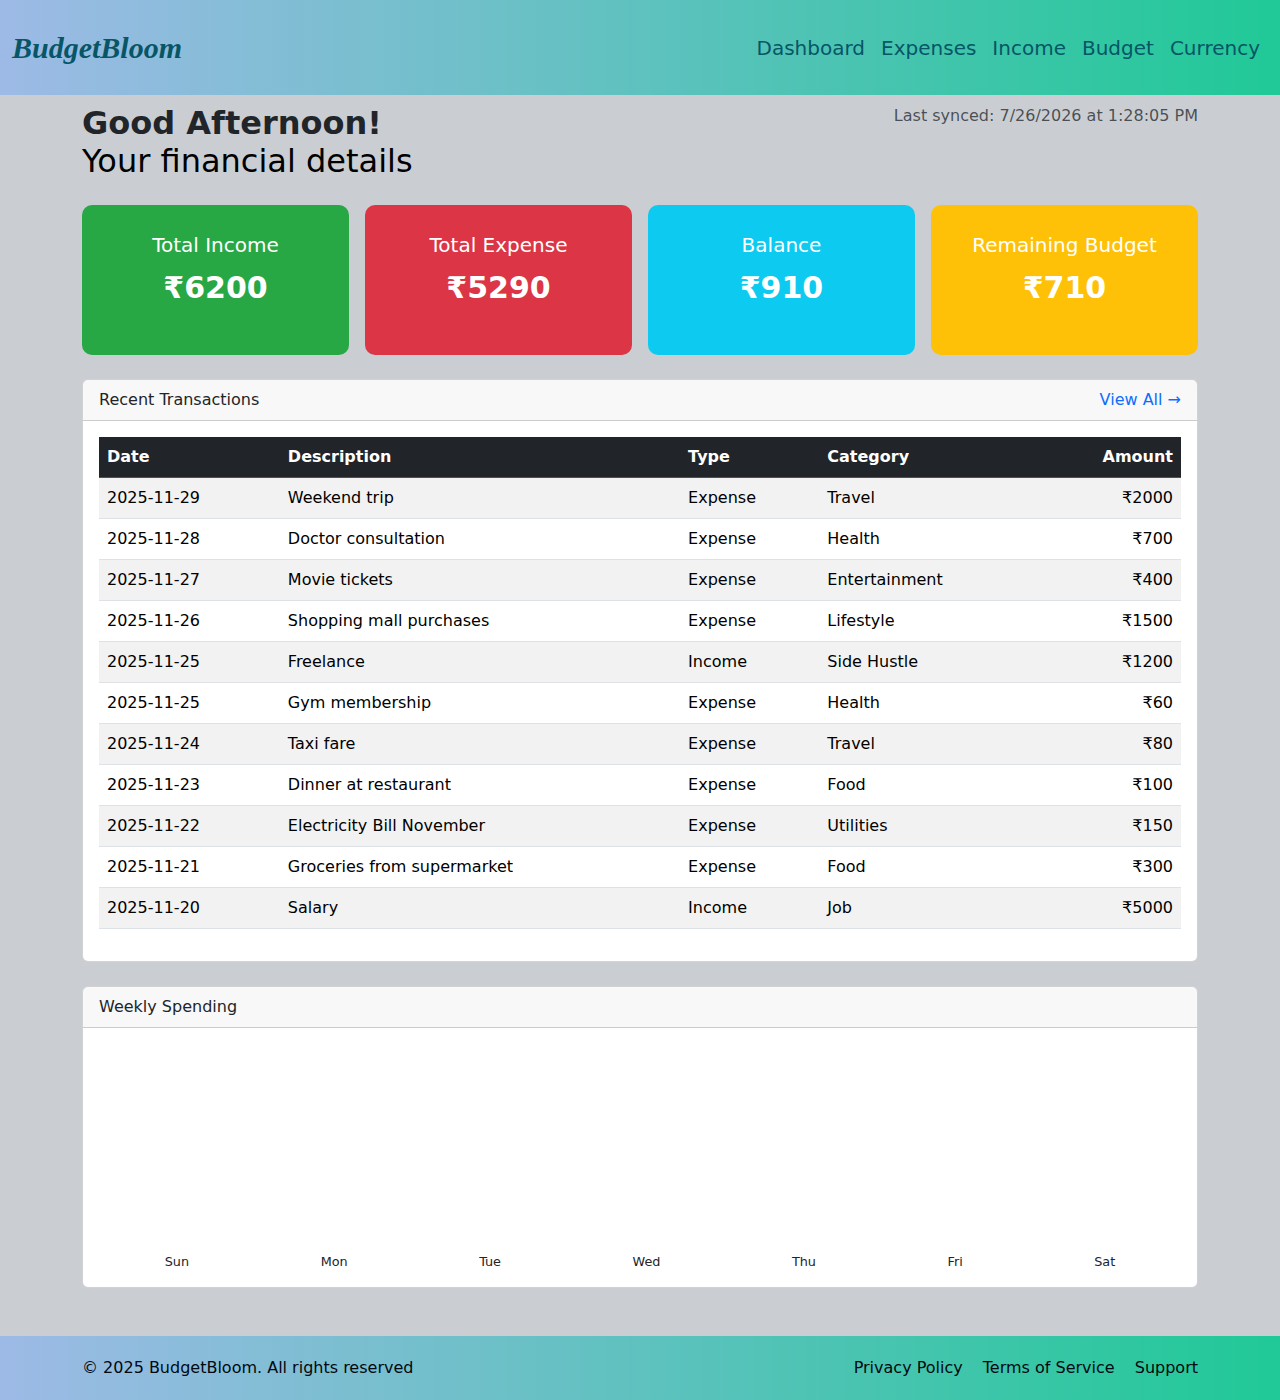
<file: index.html>
<!DOCTYPE html>
<html lang="en">
<head>
  <meta charset="UTF-8" />
  <meta name="viewport" content="width=device-width, initial-scale=1.0"/>
  <title>Finance Tracker Dashboard</title>
  <link href="https://cdn.jsdelivr.net/npm/bootstrap@5.3.2/dist/css/bootstrap.min.css" rel="stylesheet"/>
  <script src="https://cdn.jsdelivr.net/npm/bootstrap@5.3.2/dist/js/bootstrap.bundle.min.js"></script>
  <link rel="stylesheet" href="style.css">
  <style>
  .summary-card {
  border-radius: 10px;
  padding: 20px;
  color: white;
  min-height: 150px;  
  display: flex;
  flex-direction: column;
  justify-content: center; 
  text-align: center; 
  font-size: 30px; 
  font-weight: bold;   
              }


  .row.g-3 > [class*="col-"] {
  display: flex;
        }
  .row.g-3 > [class*="col-"] .summary-card {
  flex: 1;
  width: 100%;  
        }

    .income { background-color: #28a745; }
    .expense { background-color: #dc3545; }
    .balance { background-color: #0dcaf0; }
    .budget { background-color: #ffc107; }

   .chart-bar {
      width: 30px;
      margin: 0 5px;
      background-color: #17a2b8;
      display: inline-block;
      vertical-align: bottom;
      transition: height 0.3s ease, background-color 0.3s ease;
    }
    .chart-bar:hover {
      background-color: #0d6efd;
    }
    .chart-label {
      text-align: center;
      font-size: 0.8rem;

  .table-responsive {
  overflow-x: auto;
  }


.table td, .table th {
  white-space: nowrap;
}


.table td.text-end {
  font-weight: 600;
}

}
</style>
</head>
<body>
  
  <header>
    <nav class="navbar navbar-expand-lg navbar-custom sticky-top">
      <div class="container-fluid">
        <a class="navbar-brand" href="#">BudgetBloom</a>
        <button class="navbar-toggler" type="button" data-bs-toggle="collapse" data-bs-target="#navbarNav">
          <span class="navbar-toggler-icon"></span>
        </button>
        <div class="collapse navbar-collapse" id="navbarNav">
          <ul class="navbar-nav ms-auto">
            <li class="nav-item"><a class="nav-link" href="index.html">Dashboard</a></li>
            <li class="nav-item"><a class="nav-link" href="expenses.html">Expenses</a></li>
            <li class="nav-item"><a class="nav-link" href="income.html">Income</a></li>
            <li class="nav-item"><a class="nav-link" href="budget.html">Budget</a></li>
            <li class="nav-item"><a class="nav-link" href="currency.html">Currency</a></li>
          </ul>
        </div>
      </div>
    </nav>
  </header>
<main>

    <div class="container py-4">
  <div class="row mb-4">
    <div class="col-12 col-lg-6">
      <h2 id="greeting" class="mb-0"></h2>
    </div>
      <div class="col-12 col-lg-6 text-lg-end">
      <p class="text-muted mb-0" id="lastSynced"></p>
    </div>
  </div>
<div class="row g-3 mb-4">
        <div class="col-md-3 col-6">
          <div class="summary-card income">
            <h5>Total Income</h5>
            <p id="totalIncome">${0}</p>
          </div>
        </div>
        <div class="col-md-3 col-6">
          <div class="summary-card expense">
            <h5>Total Expense</h5>
            <p id="totalExpense">${0}</p>
          </div>
        </div>
        <div class="col-md-3 col-6">
          <div class="summary-card balance">
            <h5>Balance</h5>
            <p id="balance">${0}</p>
          </div>
        </div>
        <div class="col-md-3 col-6">
          <div class="summary-card budget">
            <h5>Remaining Budget</h5>
            <p id="remainingBudget">${0}</p>
          </div>
        </div>
      </div>

<div class="card mb-4">
  <div class="card-header d-flex justify-content-between align-items-center">
    <span>Recent Transactions</span>
    <a href="expenses.html" class="text-decoration-none">View All →</a>
  </div>
  <div class="card-body">
    
    <div class="table-responsive">
      <table class="table table-striped table-hover align-middle">
        <thead class="table-dark">
          <tr>
            <th>Date</th>
            <th>Description</th>
            <th>Type</th>
            <th>Category</th>
            <th class="text-end">Amount</th>
          </tr>
        </thead>
        <tbody id="transactionTable"></tbody>
      </table>
    </div>
   
  </div>
</div>
<div class="card mb-4">
        <div class="card-header">Weekly Spending</div>
        <div class="card-body">
          <div class="d-flex justify-content-around align-items-end" style="height: 200px;" id="chartContainer"></div>
          <div class="d-flex justify-content-around mt-2" id="chartLabels"></div>
        </div>
      </div>
  </div>
  </main>

<footer>
    <div class="container d-flex justify-content-between align-items-center flex-wrap">
      <span>&copy; 2025 BudgetBloom. All rights reserved</span>
      <div>
        <a href="#">Privacy Policy</a>
        <a href="#">Terms of Service</a>
        <a href="#">Support</a>
      </div>
    </div>
  </footer>
<script src="dashboard.js"></script>
</body>
</html>
</file>
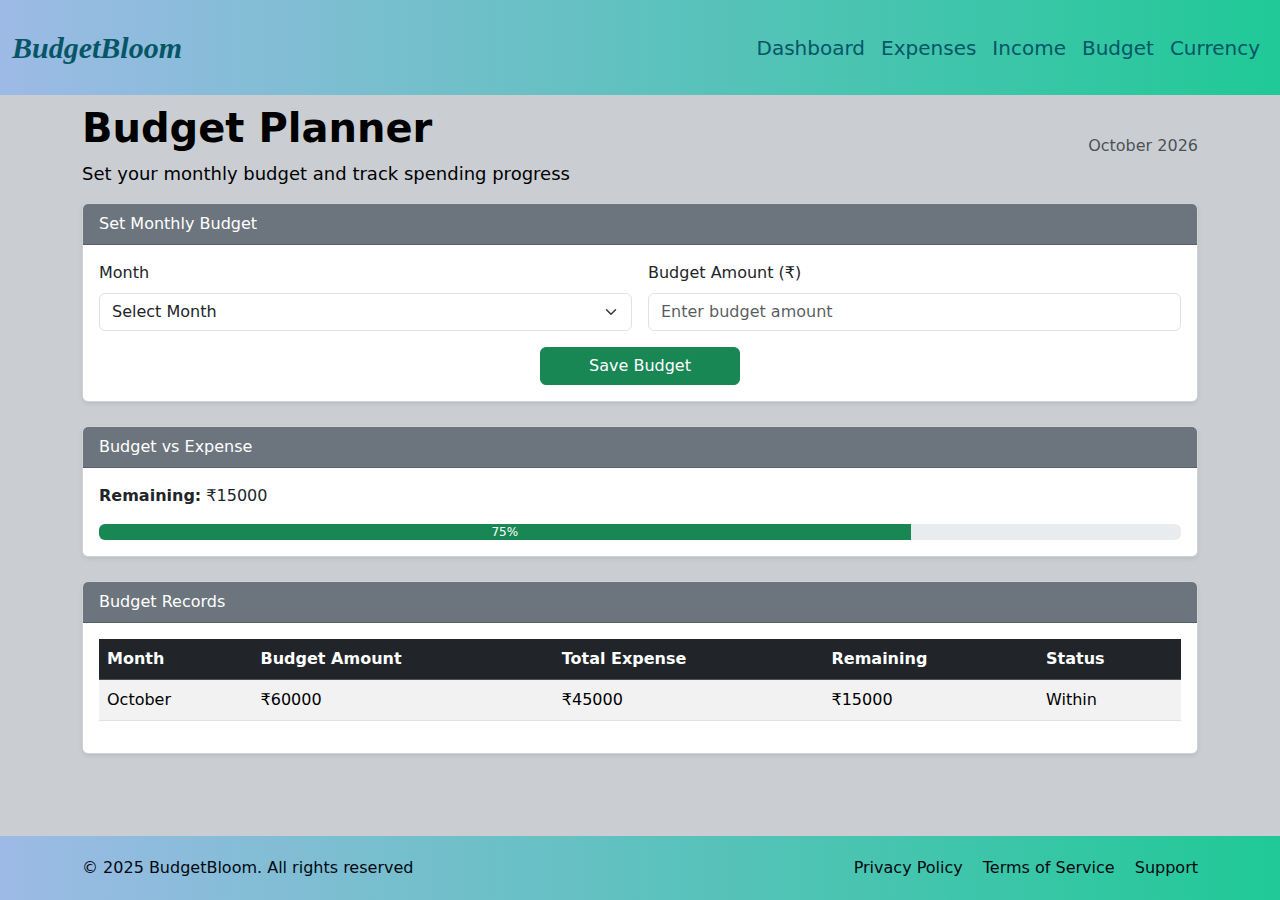
<file: budget.html>
<!DOCTYPE html>
<html lang="en">
<head>
  <meta charset="UTF-8" />
  <meta name="viewport" content="width=device-width, initial-scale=1.0"/>
  <title>Finance Tracker Dashboard</title>
  <link href="https://cdn.jsdelivr.net/npm/bootstrap@5.3.2/dist/css/bootstrap.min.css" rel="stylesheet"/>
  <script src="https://cdn.jsdelivr.net/npm/bootstrap@5.3.2/dist/js/bootstrap.bundle.min.js"></script>
  <link rel="stylesheet" href="style.css">
  <style>
     </style>
</head>
<body>
  <header>
    <nav class="navbar navbar-expand-lg navbar-custom sticky-top">
      <div class="container-fluid">
        <a class="navbar-brand" href="#">BudgetBloom</a>
        <button class="navbar-toggler" type="button" data-bs-toggle="collapse" data-bs-target="#navbarNav">
          <span class="navbar-toggler-icon"></span>
        </button>
        <div class="collapse navbar-collapse" id="navbarNav">
          <ul class="navbar-nav ms-auto">
            <li class="nav-item"><a class="nav-link" href="index.html">Dashboard</a></li>
            <li class="nav-item"><a class="nav-link" href="expenses.html">Expenses</a></li>
            <li class="nav-item"><a class="nav-link" href="income.html">Income</a></li>
            <li class="nav-item"><a class="nav-link" href="budget.html">Budget</a></li>
            <li class="nav-item"><a class="nav-link" href="currency.html">Currency</a></li>
          </ul>
        </div>
      </div>
    </nav>
  </header>
  <main>

  </main>
 <main class="container py-4">
   <div class="row mb-3 align-items-center">
    <div class="col-md-6 col-12">
      <h1 class="mb-2" style="color:black; font-weight:600;">Budget Planner</h1>
      <span style="font-size: large; color:black;">Set your monthly budget and track spending progress</span>
    </div>

    <div class="col-md-6 col-12 text-md-end text-muted">
      <p class="mb-0" id="lastSynced"></p>
    </div>
  </div>
    <div class="card mb-4 shadow-sm">
      <div class="card-header bg-secondary text-white">Set Monthly Budget</div>
      <div class="card-body">
        <form id="budgetForm" class="row g-3">
          <div class="col-md-6">
            <label class="form-label">Month</label>
            <select id="budgetMonth" class="form-select">
              <option value="">Select Month</option>
              <option value="January">January</option>
              <option value="February">February</option>
              <option value="March">March</option>
              <option value="April">April</option>
              <option value="May">May</option>
              <option value="June">June</option>
              <option value="July">July</option>
              <option value="August">August</option>
              <option value="September">September</option>
              <option value="October">October</option>
              <option value="November">November</option>
              <option value="December">December</option>
            </select>
          </div>
          <div class="col-md-6">
            <label class="form-label">Budget Amount (₹)</label>
            <input type="number" id="budgetAmount" class="form-control" placeholder="Enter budget amount">
          </div>
          <div class="col-12 text-center">
            <button type="submit" class="btn btn-success px-5">Save Budget</button>
          </div>
        </form>
      </div>
    </div>

    <div class="card mb-4 shadow-sm">
      <div class="card-header bg-secondary text-white">Budget vs Expense</div>
      <div class="card-body">
        <p><strong>Remaining:</strong> <span id="remainingAmount">₹0</span></p>
        <div class="progress">
          <div id="progressBar" class="progress-bar bg-success" role="progressbar" style="width:0%">0%</div>
        </div>
      </div>
    </div>

    <div class="card mb-4 shadow-sm">
      <div class="card-header bg-secondary text-white">Budget Records</div>
      <div class="card-body">
        <div class="table-responsive">
          <table class="table table-striped table-hover align-middle">
            <thead class="table-dark">
              <tr>
                <th>Month</th>
                <th>Budget Amount</th>
                <th>Total Expense</th>
                <th>Remaining</th>
                <th>Status</th>
              </tr>
            </thead>
            <tbody id="budgetTable"></tbody>
          </table>
        </div>
      </div>
    </div>
  </main>
  <footer>
    <div class="container d-flex justify-content-between align-items-center flex-wrap">
      <span>&copy; 2025 BudgetBloom. All rights reserved</span>
      <div>
        <a href="#">Privacy Policy</a>
        <a href="#">Terms of Service</a>
        <a href="#">Support</a>
      </div>
    </div>
  </footer>
 <script src="budget.js"></script>
</body>
</html>
</file>
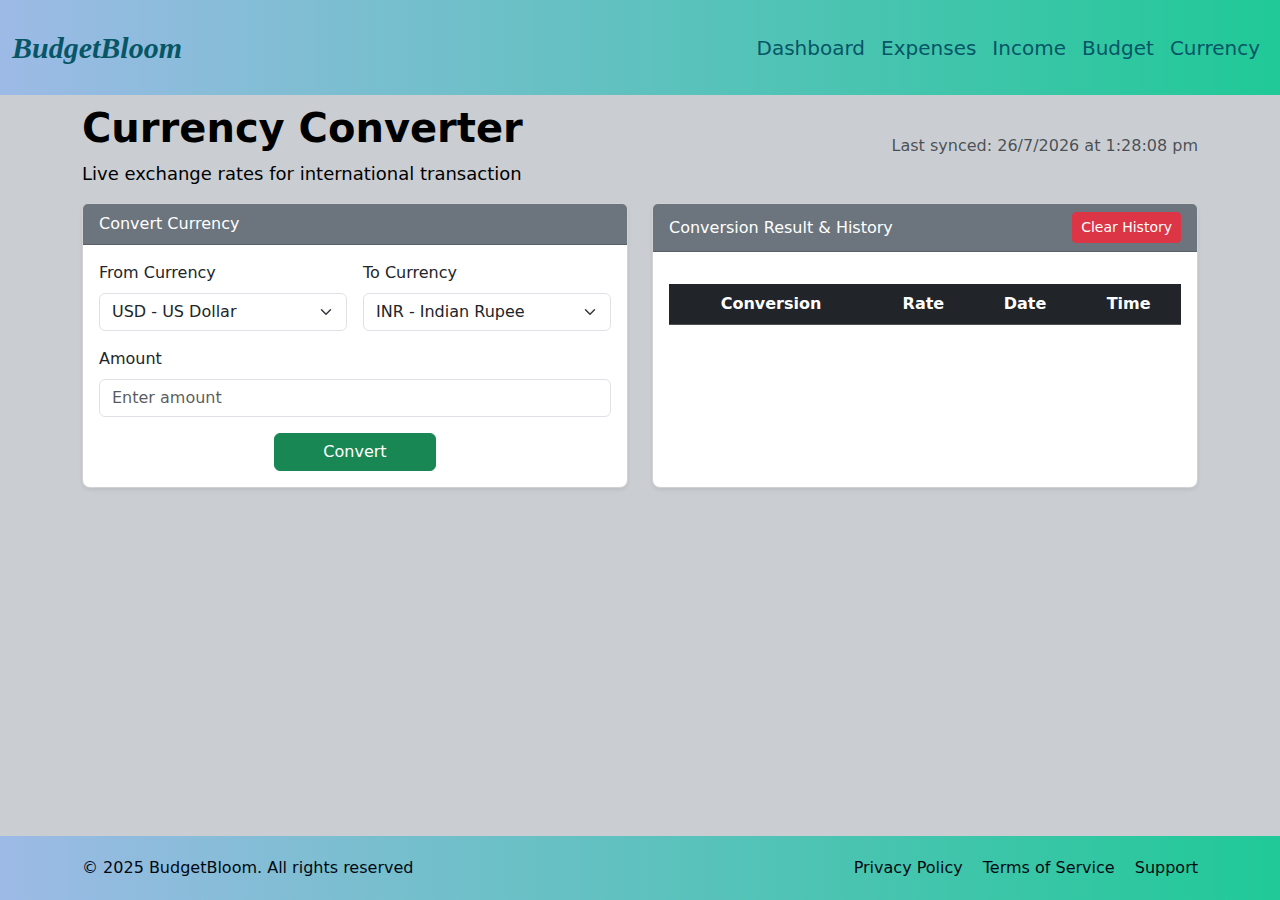
<file: currency.html>
<!DOCTYPE html>
<html lang="en">
<head>
  <meta charset="UTF-8" />
  <meta name="viewport" content="width=device-width, initial-scale=1.0"/>
  <title>Finance Tracker Dashboard</title>
  <link href="https://cdn.jsdelivr.net/npm/bootstrap@5.3.2/dist/css/bootstrap.min.css" rel="stylesheet"/>
  <script src="https://cdn.jsdelivr.net/npm/bootstrap@5.3.2/dist/js/bootstrap.bundle.min.js"></script>
  <link rel="stylesheet" href="style.css">
  <style>
 .card { border-radius: 8px; }
    .loading { font-style: italic; color: #888; }
    #result { font-size: 1.3rem; font-weight: 600; color: #0d6efd; }
    .history-table td, .history-table th { text-align: center; }
 </style>
</head>
<body>
  <header>
    <nav class="navbar navbar-expand-lg navbar-custom sticky-top">
      <div class="container-fluid">
        <a class="navbar-brand" href="#">BudgetBloom</a>
        <button class="navbar-toggler" type="button" data-bs-toggle="collapse" data-bs-target="#navbarNav">
          <span class="navbar-toggler-icon"></span>
        </button>
        <div class="collapse navbar-collapse" id="navbarNav">
          <ul class="navbar-nav ms-auto">
            <li class="nav-item"><a class="nav-link" href="index.html">Dashboard</a></li>
            <li class="nav-item"><a class="nav-link" href="expenses.html">Expenses</a></li>
            <li class="nav-item"><a class="nav-link" href="income.html">Income</a></li>
            <li class="nav-item"><a class="nav-link" href="budget.html">Budget</a></li>
            <li class="nav-item"><a class="nav-link" href="currency.html">Currency</a></li>
          </ul>
        </div>
      </div>
    </nav>
  </header>

    <main class="container py-4">
   <div class="row mb-3 align-items-center">
    <div class="col-md-6 col-12">
      <h1 class="mb-2" style="color:black; font-weight:600;">Currency Converter</h1>
      <span style="font-size: large; color:black;">Live exchange rates for international transaction</span>
    </div>

    <div class="col-md-6 col-12 text-md-end text-muted">
      <p class="mb-0" id="lastSynced">Last synced: --</p>
    </div>
  </div>

    <div class="row g-4">
      <div class="col-lg-6 col-md-12">
        <div class="card shadow-sm h-100">
          <div class="card-header bg-secondary text-white">Convert Currency</div>
          <div class="card-body">
            <form id="currencyForm" class="row g-3">
              <div class="col-md-6 col-sm-12">
                <label class="form-label">From Currency</label>
                <select id="fromCurrency" class="form-select" required>
                  <option value="USD">USD - US Dollar</option>
                  <option value="EUR">EUR - Euro</option>
                  <option value="GBP">GBP - British Pound</option>
                  <option value="INR">INR - Indian Rupee</option>
                  <option value="JPY">JPY - Japanese Yen</option>
                  <option value="AUD">AUD - Australian Dollar</option>
                  <option value="CAD">CAD - Canadian Dollar</option>
                  <option value="CHF">CHF - Swiss Franc</option>
                  <option value="CNY">CNY - Chinese Yuan</option>
                </select>
              </div>
              <div class="col-md-6 col-sm-12">
                <label class="form-label">To Currency</label>
                <select id="toCurrency" class="form-select" required>
                  <option value="INR">INR - Indian Rupee</option>
                  <option value="USD">USD - US Dollar</option>
                  <option value="EUR">EUR - Euro</option>
                  <option value="GBP">GBP - British Pound</option>
                  <option value="JPY">JPY - Japanese Yen</option>
                  <option value="AUD">AUD - Australian Dollar</option>
                  <option value="CAD">CAD - Canadian Dollar</option>
                  <option value="CHF">CHF - Swiss Franc</option>
                  <option value="CNY">CNY - Chinese Yuan</option>
                </select>
              </div>
              <div class="col-12">
                <label class="form-label">Amount</label>
                <input type="number" id="amount" class="form-control" placeholder="Enter amount" required>
              </div>
              <div class="col-12 text-center">
                <button type="submit" class="btn btn-success px-5">Convert</button>
              </div>
            </form>
            <p id="loading" class="loading mt-3" style="display:none;">Fetching latest rates…</p>
          </div>
        </div>
      </div>
      <div class="col-lg-6 col-md-12">
        <div class="card shadow-sm h-100">
          <div class="card-header bg-secondary text-white d-flex justify-content-between align-items-center">
            <span>Conversion Result & History</span>
            <button id="clearHistory" class="btn btn-danger btn-sm">Clear History</button>
          </div>
          <div class="card-body">
            <p id="result" class="mb-3"></p>
            <div class="table-responsive">
              <table class="table table-striped table-hover history-table">
                <thead class="table-dark">
                  <tr>
                    <th>Conversion</th>
                    <th>Rate</th>
                    <th>Date</th>
                    <th>Time</th>
                  </tr>
                </thead>
                <tbody id="historyTable"></tbody>
              </table>
            </div>
            <p id="lastSynced" class="text-muted small mt-2"></p>
          </div>
        </div>
      </div>
    </div>
  </main>
  <footer>
    <div class="container d-flex justify-content-between align-items-center flex-wrap">
      <span>&copy; 2025 BudgetBloom. All rights reserved</span>
      <div>
        <a href="#">Privacy Policy</a>
        <a href="#">Terms of Service</a>
        <a href="#">Support</a>
      </div>
    </div>
  </footer>
 
<script src="currency.js"></script>
</body>
</html>
</file>
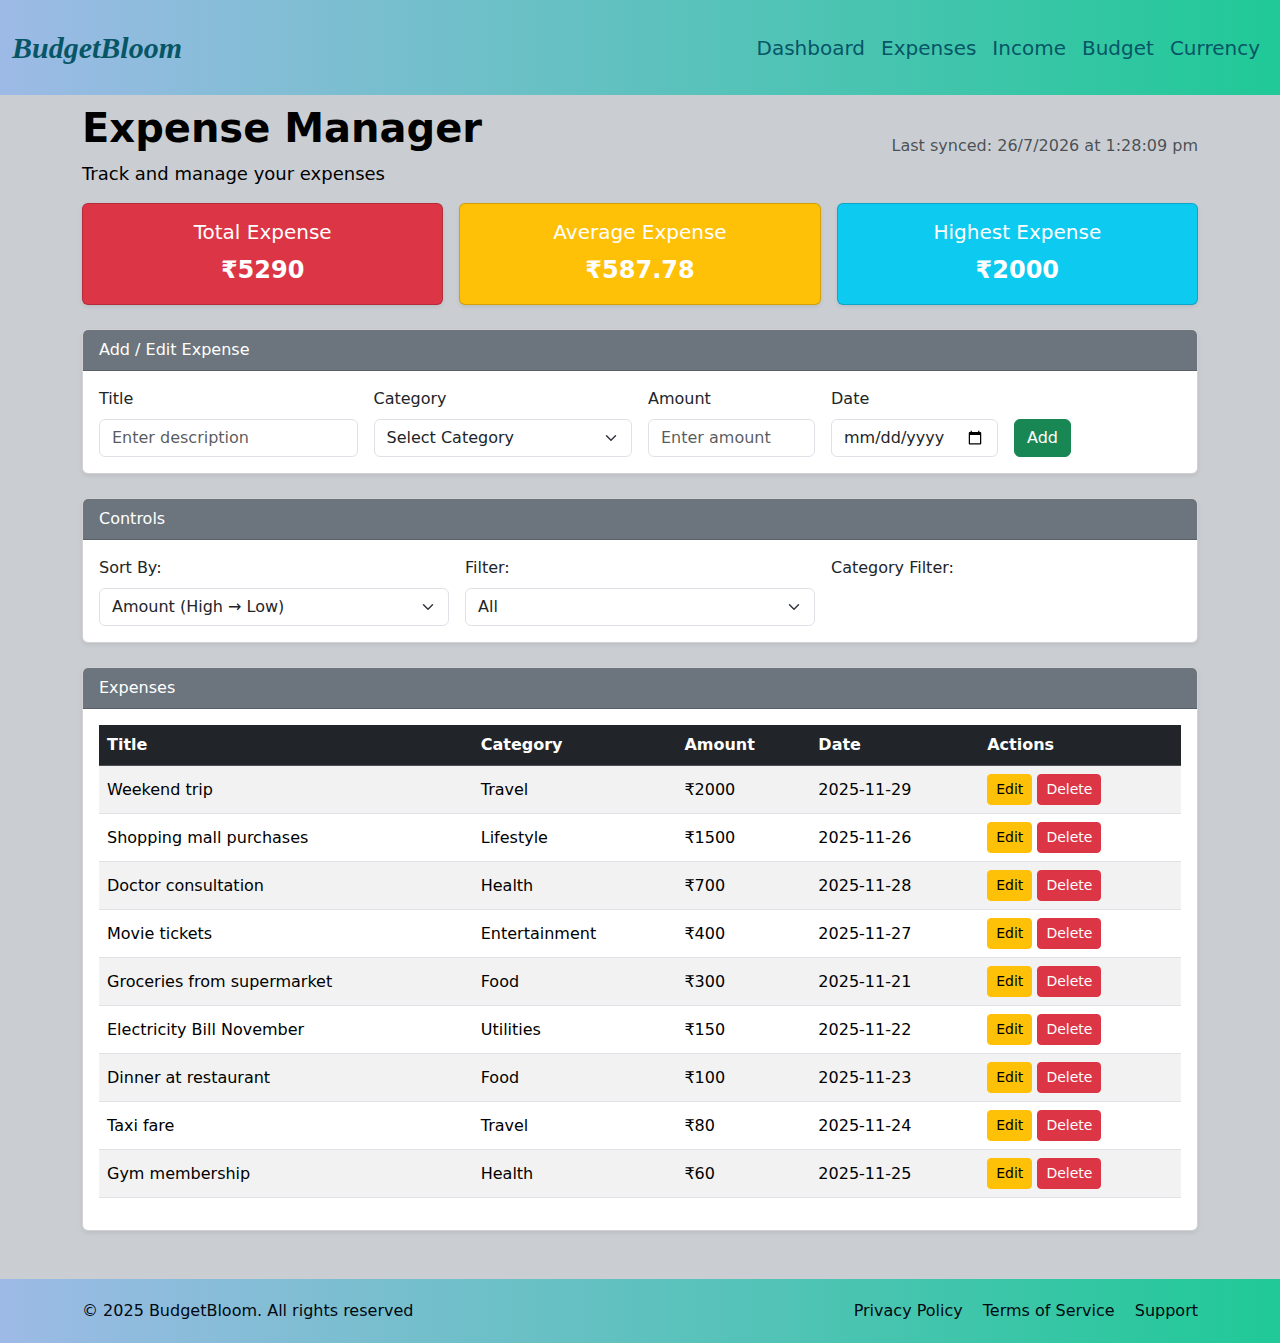
<file: expenses.html>
<!DOCTYPE html>
<html lang="en">
<head>
  <meta charset="UTF-8" />
  <meta name="viewport" content="width=device-width, initial-scale=1.0"/>
  <title>Finance Tracker Dashboard</title>
  <link href="https://cdn.jsdelivr.net/npm/bootstrap@5.3.2/dist/css/bootstrap.min.css" rel="stylesheet"/>
  <script src="https://cdn.jsdelivr.net/npm/bootstrap@5.3.2/dist/js/bootstrap.bundle.min.js"></script>
  <link rel="stylesheet" href="style.css">
  <style>
    .table-responsive {
    overflow-x: auto;
                        }
    .table td, .table th {
     white-space: nowrap; 
                        }
  </style>
</head>
<body>
  
  <header>
    <nav class="navbar navbar-expand-lg navbar-custom sticky-top">
      <div class="container-fluid">
        <a class="navbar-brand" href="#">BudgetBloom</a>
        <button class="navbar-toggler" type="button" data-bs-toggle="collapse" data-bs-target="#navbarNav">
          <span class="navbar-toggler-icon"></span>
        </button>
        <div class="collapse navbar-collapse" id="navbarNav">
          <ul class="navbar-nav ms-auto">
            <li class="nav-item"><a class="nav-link" href="index.html">Dashboard</a></li>
            <li class="nav-item"><a class="nav-link" href="expenses.html">Expenses</a></li>
            <li class="nav-item"><a class="nav-link" href="income.html">Income</a></li>
            <li class="nav-item"><a class="nav-link" href="budget.html">Budget</a></li>
            <li class="nav-item"><a class="nav-link" href="currency.html">Currency</a></li>
          </ul>
        </div>
      </div>
    </nav>
  </header>
  <main>
<div class="container py-4">
     <div class="row mb-3 align-items-center">
    <div class="col-md-6 col-12">
      <h1 class="mb-2" style="color:black; font-weight:600;">Expense Manager</h1>
      <span style="font-size: large; color:black;">Track and manage your expenses</span>
    </div>
    <div class="col-md-6 col-12 text-md-end text-muted">
      <p class="mb-0" id="lastSynced">Last synced: --</p>
    </div>
  </div>

<div class="row g-3 mb-4">
  <div class="col-md-4 col-12">
    <div class="card text-center shadow-sm bg-danger text-white">
      <div class="card-body">
        <h5 class="card-title">Total Expense</h5>
        <p id="totalExpense" class="card-text fs-4 fw-bold">₹0</p>
      </div>
    </div>
  </div>
  <div class="col-md-4 col-12">
    <div class="card text-center shadow-sm bg-warning text-white">
      <div class="card-body">
        <h5 class="card-title">Average Expense</h5>
        <p id="averageExpense" class="card-text fs-4 fw-bold">₹0</p>
      </div>
    </div>
  </div>
  <div class="col-md-4 col-12">
    <div class="card text-center shadow-sm bg-info text-white">
      <div class="card-body">
        <h5 class="card-title">Highest Expense</h5>
        <p id="highestExpense" class="card-text fs-4 fw-bold">₹0</p>
      </div>
    </div>
  </div>
</div>
    
<div id="expenseForm" class="card mb-4 shadow-sm">
  <div class="card-header bg-secondary text-white">Add / Edit Expense</div>
  <div class="card-body">
    <form>
      <div class="row g-3">
        <div class="col-md-3">
          <label class="form-label">Title</label>
          <input type="text" id="title" class="form-control" placeholder="Enter description">
        </div>
        <div class="col-md-3">
          <label class="form-label">Category</label>
          <select id="category" class="form-select"></select>
        </div>
        <div class="col-md-2">
          <label class="form-label">Amount</label>
          <input type="number" id="amount" class="form-control" placeholder="Enter amount">
        </div>
        <div class="col-md-2">
          <label class="form-label">Date</label>
          <input type="date" id="date" class="form-control">
        </div>
        <div class="col-md-2 d-flex align-items-end">
          <button type="button" id="addBtn" class="btn btn-success me-2">Add</button>
          <button type="button" id="updateBtn" class="btn btn-primary" style="display:none;">Update</button>
        </div>
      </div>
    </form>
  </div>
</div>
<div class="card mb-4 shadow-sm">
  <div class="card-header bg-secondary text-white">Controls</div>
  <div class="card-body row g-3">
    <div class="col-md-4">
      <label class="form-label">Sort By:</label>
      <select id="sortOptions" class="form-select">
        <option value="amount">Amount (High → Low)</option>
        <option value="category">Category</option>
        <option value="date">Date</option>
      </select>
    </div>
    <div class="col-md-4">
      <label class="form-label">Filter:</label>
      <select id="filterOptions" class="form-select">
        <option value="all">All</option>
        <option value="today">Today</option>
        <option value="week">This Week</option>
        <option value="month">This Month</option>
        <option value="category">Category Wise</option>
      </select>
    </div>
    <div class="col-md-4">
      <label class="form-label">Category Filter:</label>
      <select id="filterCategory" class="form-select" style="display:none;">
        <option value="" disabled selected>Select Category</option>
      </select>
    </div>
  </div>
</div>
<div class="card mb-4 shadow-sm">
  <div class="card-header bg-secondary text-white">Expenses</div>
  <div class="card-body">
    <div class="table-responsive">
      <table class="table table-striped table-hover align-middle">
        <thead class="table-dark">
          <tr>
            <th>Title</th> 
            <th>Category</th>
            <th>Amount</th>
            <th>Date</th>
            <th>Actions</th>
          </tr>
        </thead>
        <tbody id="expenseTable"></tbody>
      </table>
    </div>
  </div>
</div>
</main>
  <footer>
    <div class="container d-flex justify-content-between align-items-center flex-wrap">
      <span>&copy; 2025 BudgetBloom. All rights reserved</span>
      <div>
        <a href="#">Privacy Policy</a>
        <a href="#">Terms of Service</a>
        <a href="#">Support</a>
      </div>
    </div>
  </footer>
<script src="expense.js"></script>
</body>
</html>
</file>
<file: style.css>
body {
      background-color: #caced3;
      display: flex;
      flex-direction: column;
      min-height: 100vh;
      padding-top: 80px;
      
    }

    header {
    position: fixed;
    top: 0;
    width: 100%;
    z-index: 1030; 
      }
  
   
    .navbar-custom {
      background: linear-gradient(90deg, #9dbae6, #20c997);
    }

    .navbar-custom .nav-link {
       color: #075666;
      transition: color 0.3s ease;
      font-size: 20px;
     
    }
    .navbar-brand{
      
      font-size:30px;
      font-family: 'Times New Roman', Times, serif; 
      font-weight: bold;
      font-style: italic;
      color: #075666;
      
    }
    .navbar-custom .nav-link:hover {
      color: #ffc107 ;
      background-color: #cff4de;
    }
    .navbar-custom {
      padding: 20px 0px;
    }

     footer {
      margin-top: auto;
      background: linear-gradient(90deg, #9dbae6, #20c997);
      color: #010912;
      padding: 20px 0;
    }
    footer a {
       color: #010912;
      text-decoration: none;
      margin-left: 15px;
      transition: color 0.3s ease;
    }
    footer a:hover {
      color: #ffc107;
      text-decoration: underline;
    }
</file>
